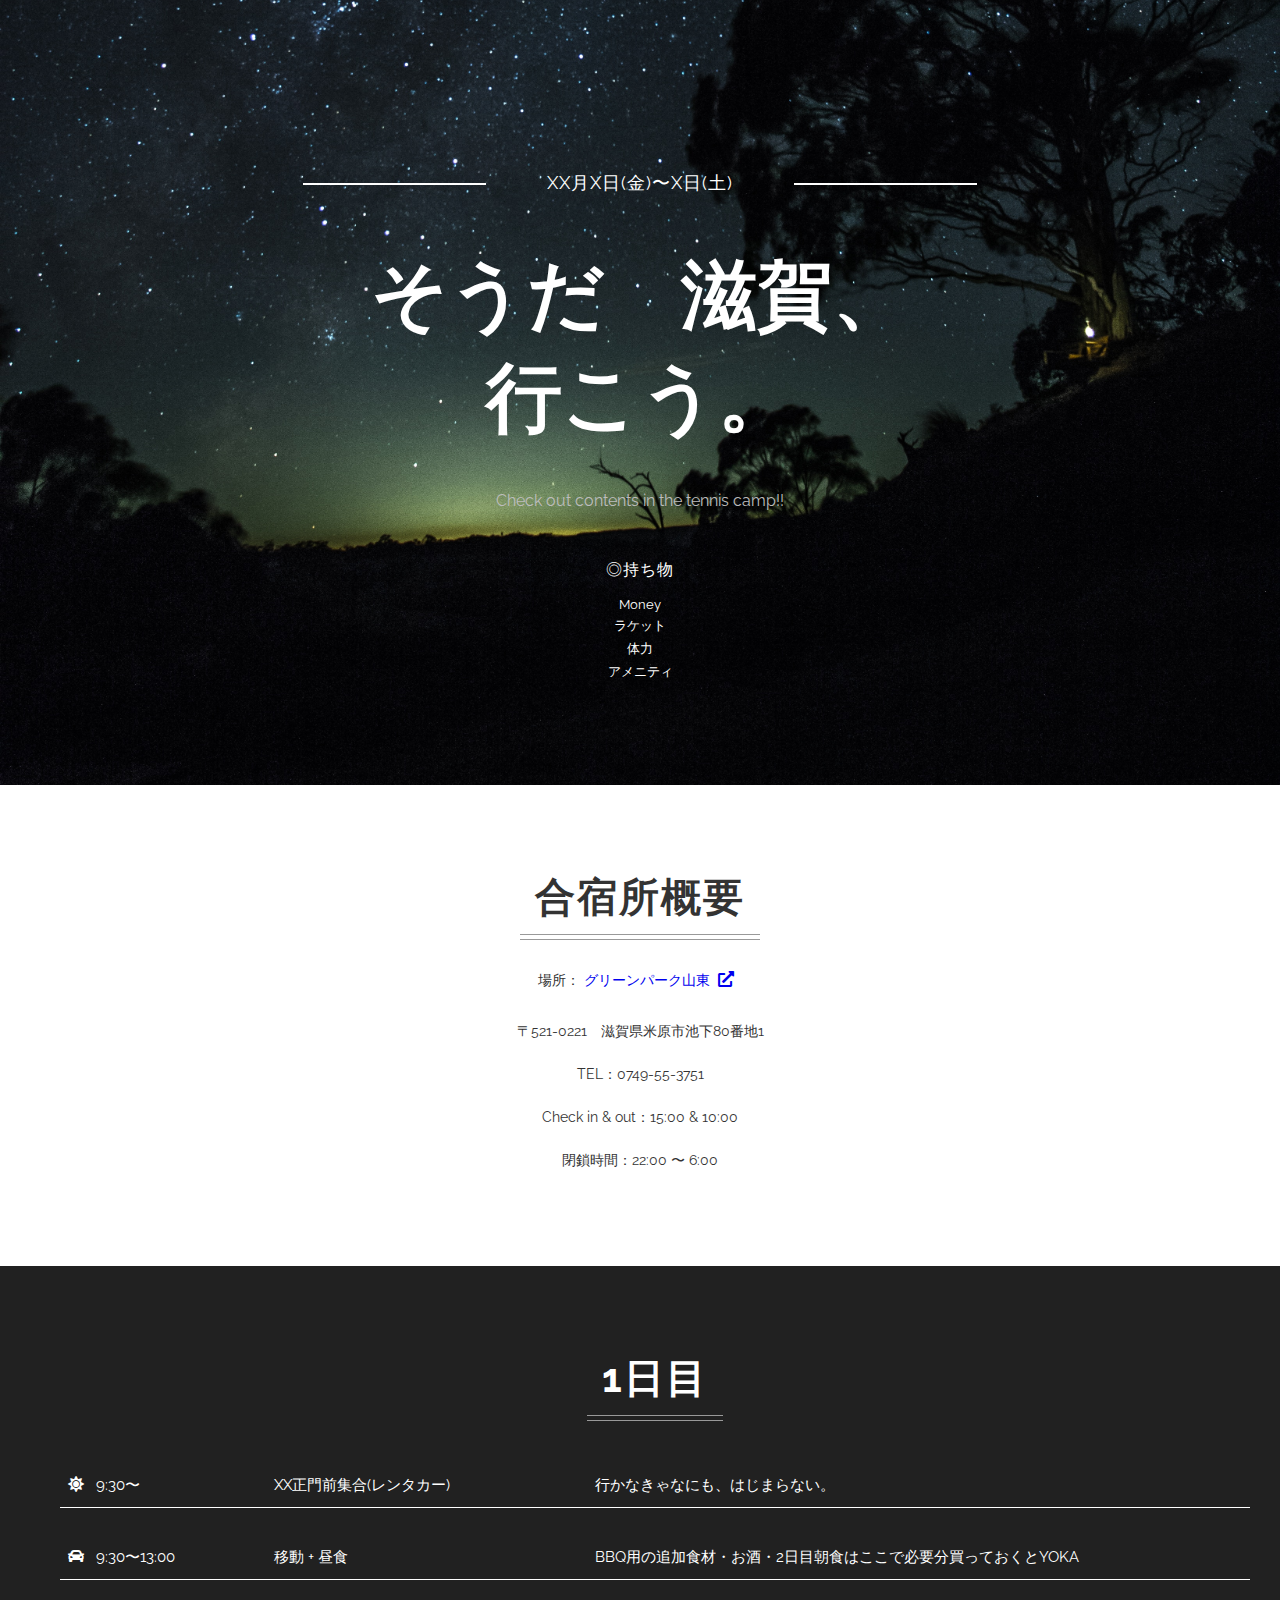
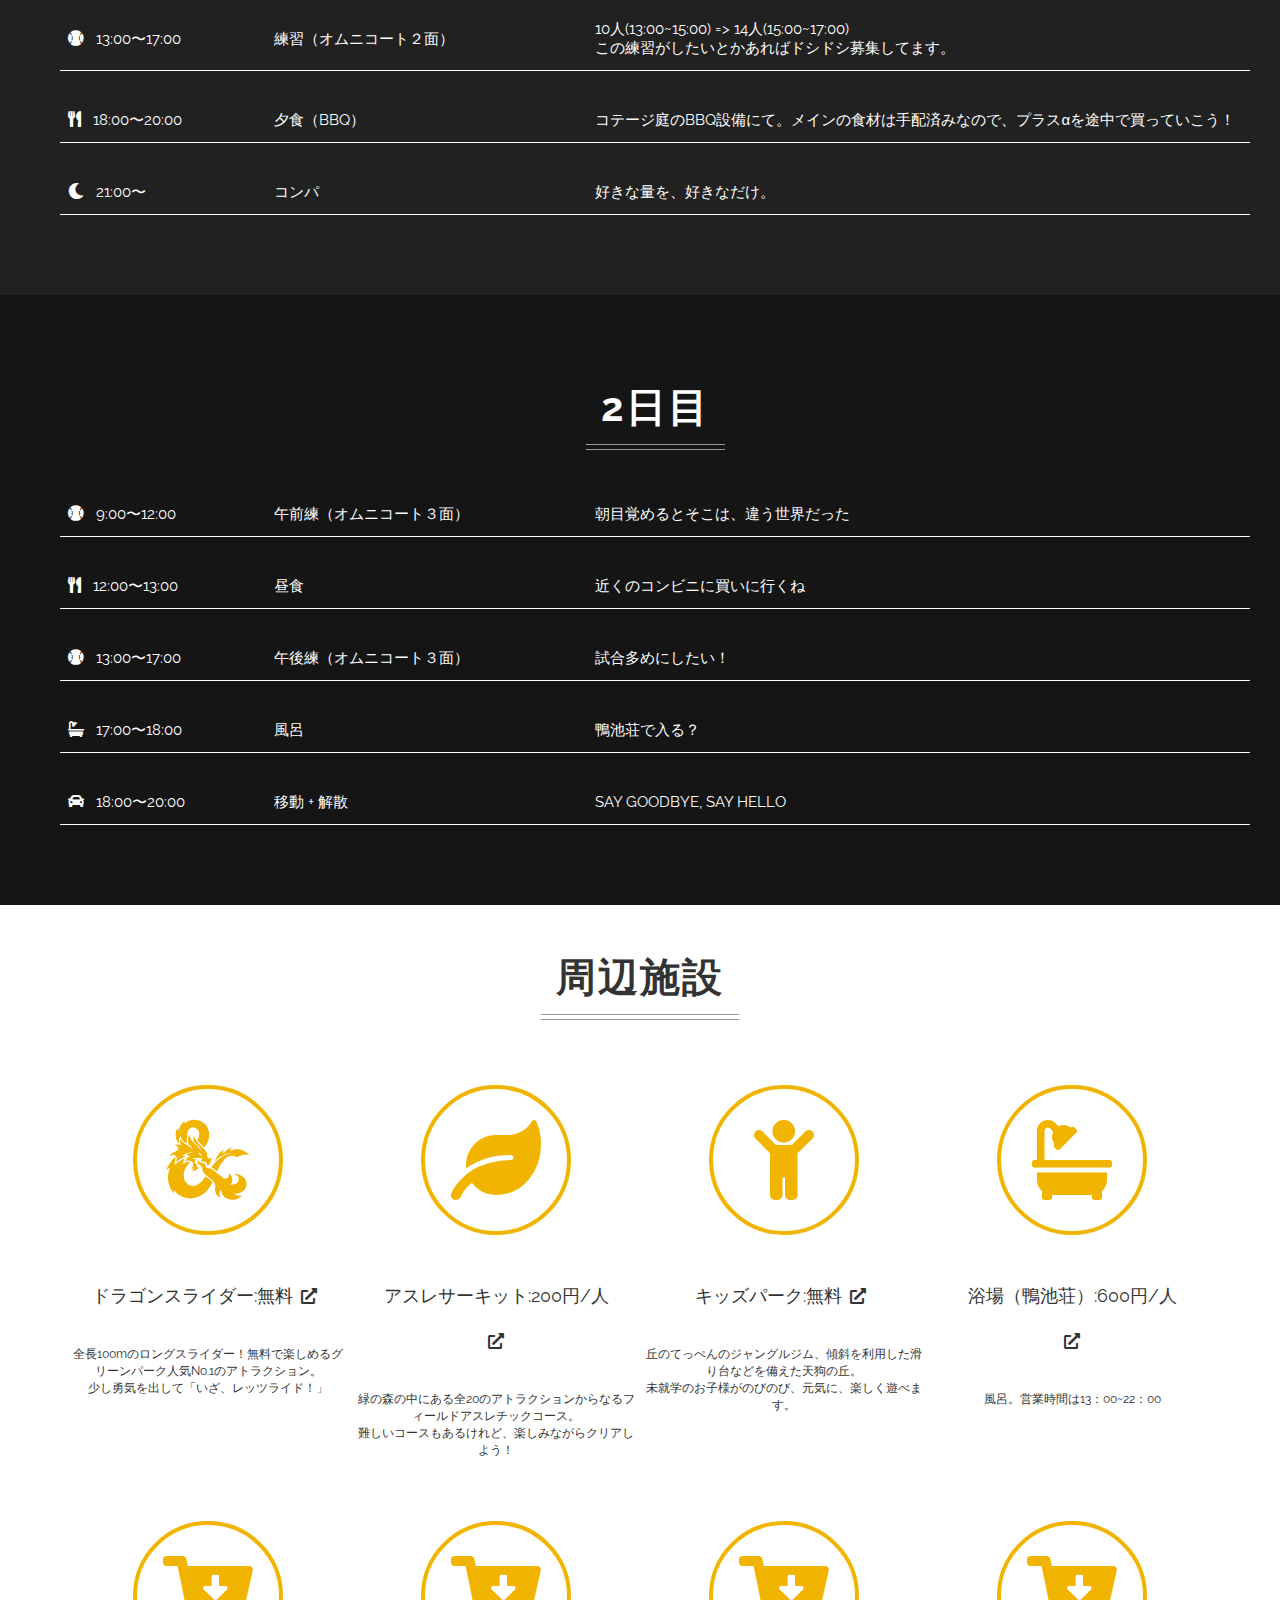
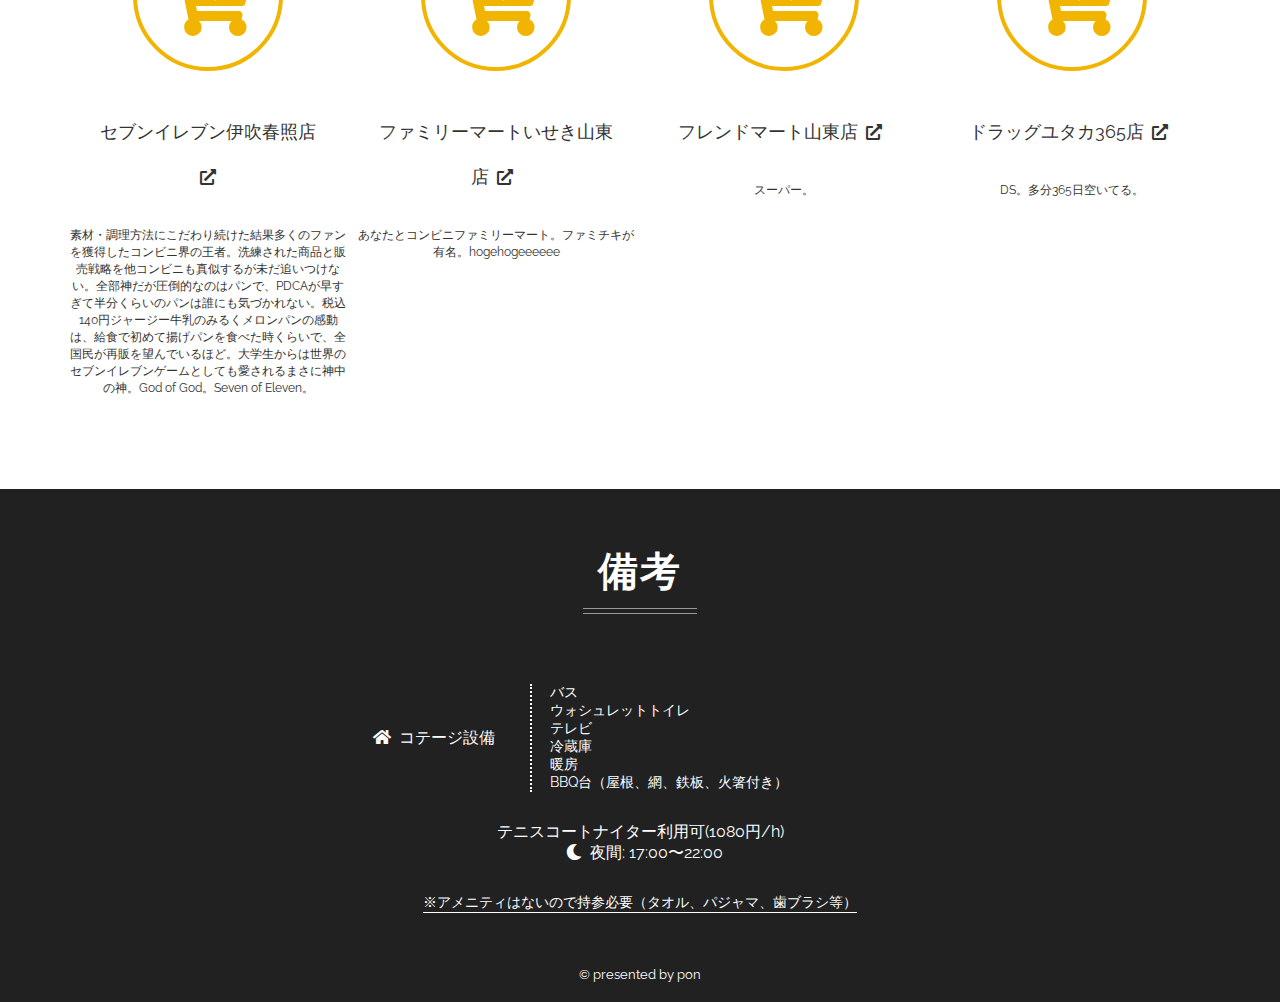
<file: modern_coding/singlepage-layout/index.html>
<!DOCTYPE html>
<html lang="ja">
<head>
  <meta charset="UTF-8">
  <meta name="viewport" content="width=device-width,initial-scale=1.0,minimum-scale=1.0">
  <title>旅のしおり</title>
  <link rel="stylesheet" href="http://fonts.googleapis.com/css?family=Raleway:700,400"> 
  <link rel="stylesheet" href="https://use.fontawesome.com/releases/v5.0.6/css/all.css">
  <link rel="stylesheet" href="css/normalize.css">
  <link rel="stylesheet" href="css/style.css">
</head>
<body>
  <header class="header center">
    <p class="site-title-sub">XX月X日(金)〜X日(土)</p>
    <h1 class="site-title">そうだ　滋賀、<br>行こう。</h1>
    <p class="site-description">Check out contents in the tennis camp!!</p>
    <div class="bring">
      <p class="top-msg">◎持ち物</p>
      <ul class="bring-item-box">
        <li class="bring-item">Money</li>
        <li class="bring-item">ラケット</li>
        <li class="bring-item">体力</li>
        <li class="bring-item">アメニティ</li>
        <li class="bring-item"></li>
      </ul>
    </div>
  </header>
  <section class="about center">
    <h2 class="heading">合宿所概要</h2>
    <div class="address">
      <span>場所：</span>
      <a class="about-text inline-block" href="https://greenpark-santo.com/" target="_blank">グリーンパーク山東<i class="fas fa-external-link-alt"></i></a>
    </div>
    <p class="about-text">〒521-0221　滋賀県米原市池下80番地1</p>
    <p class="about-text">TEL：0749-55-3751</p>
    <p class="about-text">Check in & out：15:00 & 10:00</p>
    <p class="about-text">閉鎖時間：22:00 〜 6:00</p>
  </section>
  <section class="first center">
    <div class="container">
      <h2 class="heading">1日目</h2>
      <div class="day first-wrapper">
        <div class="day-left first-contents-left">
          <i class="fas fa-sun"></i>
          <div class="time">9:30〜</div>
        </div>
        <div class="day-middle first-contents-middle">XX正門前集合(レンタカー)</div>
        <div class="day-right first-contents-right">行かなきゃなにも、はじまらない。</div>  
      </div>
      <div class="day first-wrapper">
        <div class="day-left first-contents-left">
          <i class="fa fa-car"></i>
          <div class="time">9:30〜13:00</div>
        </div>
        <div class="day-middle first-contents-middle">移動 + 昼食</div>
        <div class="day-right first-contents-right">BBQ用の追加食材・お酒・2日目朝食はここで必要分買っておくとYOKA</div>  
      </div>
      <div class="day first-wrapper">
        <div class="day-left first-contents-left">
          <i class="fas fa-baseball-ball"></i>
          <div class="time">13:00〜17:00</div>
        </div>
        <div class="day-middle first-contents-middle">練習（オムニコート２面）</div>
        <div class="day-right first-contents-right">10人(13:00~15:00) => 14人(15:00~17:00)<br>この練習がしたいとかあればドシドシ募集してます。</div>  
      </div>
      <div class="day first-wrapper">
        <div class="day-left first-contents-left">
          <i class="fas fa-utensils"></i>
          <div class="time">18:00〜20:00</div>
        </div>
        <div class="day-middle first-contents-middle">夕食（BBQ）</div>
        <div class="day-right first-contents-right">コテージ庭のBBQ設備にて。メインの食材は手配済みなので、プラスαを途中で買っていこう！</div>  
      </div>
      <div class="day first-wrapper">
        <div class="day-left first-contents-left">
          <i class="fas fa-moon"></i>
          <div class="time">21:00〜</div>
        </div>
        <div class="day-middle first-contents-middle">コンパ</div>
        <div class="day-right first-contents-right">好きな量を、好きなだけ。</div>  
      </div>
    </div>
  </section>
  <section class="second center">
    <div class="container">
      <h2 class="heading">2日目</h2>
      <div class="day second-wrapper">
        <div class="day-left second-contents-left">
          <i class="fas fa-baseball-ball"></i>
          <div class="time">9:00〜12:00</div>
        </div>
        <div class="day-middle second-contents-middle">午前練（オムニコート３面）</div>
        <div class="day-right second-contents-right">朝目覚めるとそこは、違う世界だった</div>
      </div>
      <div class="day second-wrapper">
        <div class="day-left second-contents-left">
          <i class="fas fa-utensils"></i>
          <div class="time">12:00〜13:00</div>
        </div>
        <div class="day-middle second-contents-middle">昼食</div>
        <div class="day-right second-contents-right">近くのコンビニに買いに行くね</div>
      </div>
      <div class="day second-wrapper">
        <div class="day-left second-contents-left">
          <i class="fas fa-baseball-ball"></i>
          <div class="time">13:00〜17:00</div>
        </div>
        <div class="day-middle second-contents-middle">午後練（オムニコート３面）</div>
        <div class="day-right second-contents-right">試合多めにしたい！</div>
      </div>
      <div class="day second-wrapper">
        <div class="day-left second-contents-left">
          <i class="fas fa-bath"></i>
          <div class="time">17:00〜18:00</div>
        </div>
        <div class="day-middle second-contents-middle">風呂</div>
        <div class="day-right second-contents-right">鴨池荘で入る？</div>
      </div>
      <div class="day second-wrapper">
        <div class="day-left second-contents-left">
          <i class="fa fa-car"></i>
          <div class="time">18:00〜20:00</div>
        </div>
        <div class="day-middle second-contents-middle">移動 + 解散</div>
        <div class="day-right second-contents-right">SAY GOODBYE, SAY HELLO</div>
      </div>
    </div>

  </section>
  <section class="facilities center">
    <h2 class="heading">周辺施設</h2>
    <div class="facility-wrapper">
      <div class="facility-box">
        <i class="fab fa-d-and-d facility-icon"></i>
        <div class="facility-title"><a href="https://greenpark-santo.com/facilities/dragon/" target="_blank" class="facility-text">ドラゴンスライダー:無料<i class="fas fa-external-link-alt"></i></a></div>
        <p class="facility-description">
          全長100mのロングスライダー！無料で楽しめるグリーンパーク人気No.1のアトラクション。<br>少し勇気を出して「いざ、レッツライド！」
        </p>
      </div>
      <div class="facility-box">
        <i class="facility-icon fas fa-leaf"></i>
        <div class="facility-title"><a href="https://greenpark-santo.com/facilities/dragon/" target="_blank" class="facility-text"><a href="https://greenpark-santo.com/facilities/athle/" target="_blank" class="facility-text">アスレサーキット:200円/人<i class="fas fa-external-link-alt"></i></a></div>
        <p class="facility-description">
          緑の森の中にある全20のアトラクションからなるフィールドアスレチックコース。<br>難しいコースもあるけれど、楽しみながらクリアしよう！
        </p>
      </div>
      <div class="facility-box">
        <i class="facility-icon fas fa-child"></i>
        <div class="facility-title"><a href="https://greenpark-santo.com/facilities/dragon/" target="_blank" class="facility-text"><a href="https://greenpark-santo.com/facilities/kidsarea/" target="_blank" class="facility-text">キッズパーク:無料<i class="fas fa-external-link-alt"></i></a></div>
        <p class="facility-description">
          丘のてっぺんのジャングルジム、傾斜を利用した滑り台などを備えた天狗の丘。<br>未就学のお子様がのびのび、元気に、楽しく遊べます。
        </p>
      </div>
      <div class="facility-box">
        <i class="facility-icon fas fa-bath"></i>
        <div class="facility-title"><a href="https://greenpark-santo.com/facilities/dragon/" target="_blank" class="facility-text"><a href="https://greenpark-santo.com/facilities/kamoikeso/" target="_blank" class="facility-text">浴場（鴨池荘）:600円/人<i class="fas fa-external-link-alt"></i></a></div>
        <p class="facility-description">
          風呂。営業時間は13：00~22：00
        </p>
      </div>
    </div>
    <div class="facility-wrapper">
      <div class="facility-box">
        <i class="facility-icon fas fa-cart-arrow-down"></i>
        <div class="facility-title"><a href="https://greenpark-santo.com/facilities/dragon/" target="_blank" class="facility-text"><a href="https://greenpark-santo.com/facilities/athle/" target="_blank" class="facility-text">セブンイレブン伊吹春照店<i class="fas fa-external-link-alt"></i></a></div>
        <p class="facility-description">
          素材・調理方法にこだわり続けた結果多くのファンを獲得したコンビニ界の王者。洗練された商品と販売戦略を他コンビニも真似するが未だ追いつけない。全部神だが圧倒的なのはパンで、PDCAが早すぎて半分くらいのパンは誰にも気づかれない。税込140円ジャージー牛乳のみるくメロンパンの感動は、給食で初めて揚げパンを食べた時くらいで、全国民が再販を望んでいるほど。大学生からは世界のセブンイレブンゲームとしても愛されるまさに神中の神。God of God。Seven of Eleven。
        </p>
      </div>
      <div class="facility-box">
        <i class="fas fa-cart-arrow-down facility-icon"></i>
        <div class="facility-title"><a href="https://greenpark-santo.com/facilities/dragon/" target="_blank" class="facility-text">ファミリーマートいせき山東店<i class="fas fa-external-link-alt"></i></a></div>
        <p class="facility-description">
          あなたとコンビニファミリーマート。ファミチキが有名。hogehogeeeeee
        </p>
      </div>
      <div class="facility-box">
        <i class="facility-icon fas fa-cart-arrow-down"></i>
        <div class="facility-title"><a href="https://greenpark-santo.com/facilities/dragon/" target="_blank" class="facility-text"><a href="https://greenpark-santo.com/facilities/kidsarea/" target="_blank" class="facility-text">フレンドマート山東店<i class="fas fa-external-link-alt"></i></a></div>
        <p class="facility-description">
          スーパー。
        </p>
      </div>
      <div class="facility-box">
        <i class="facility-icon fas fa-cart-arrow-down"></i>
        <div class="facility-title"><a href="https://greenpark-santo.com/facilities/dragon/" target="_blank" class="facility-text"><a href="https://greenpark-santo.com/facilities/kamoikeso/" target="_blank" class="facility-text">ドラッグユタカ365店<i class="fas fa-external-link-alt"></i></a></div>
        <p class="facility-description">
          DS。多分365日空いてる。
        </p>
      </div>
    </div>
  </section>
  <section class="remarks center">
    <h2 class="heading">備考</h2>
    <div class="remark-main">
      <ul class="cottage-facility-wrapper">
        <p class="cottage-facility-text"><i class="fas fa-home"></i>コテージ設備</p>
        <div class="cottage-facilities">
          <li class="cottage-facility-list">バス</li>
          <li class="cottage-facility-list">ウォシュレットトイレ</li>
          <li class="cottage-facility-list">テレビ</li>
          <li class="cottage-facility-list">冷蔵庫</li>
          <li class="cottage-facility-list">暖房</li>
          <li class="cottage-facility-list">BBQ台（屋根、網、鉄板、火箸付き）</li>
        </div>
      </ul>
    </div>
    <div class="remark">
      <p class="tennis-coat">テニスコートナイター利用可(1080円/h)<br><i class="fas fa-moon"></i>夜間: 17:00〜22:00</p>
    </div>
    <div class="remark">
      <p class="amenity">※アメニティはないので持参必要（タオル、パジャマ、歯ブラシ等）</p>
    </div>
  </section>
  <footer class="footer">
    © presented by pon
  </footer>

</body>
</html>
</file>
<file: modern_coding/singlepage-layout/css/style.css>
@charset "UTF-8";

/* --------------------------------
 * base
 * -------------------------------- */
html {
  font-size: 62.5%;
}
body {
  background: #151515 url('../images/aurola.jpg') no-repeat fixed left bottom;
  background-size: cover;
  color: #fff;
  font-size: 1.4rem;
  font-family: Raleway, "Hiragino Kaku Gothic ProN",  Meiryo,  sans-serif;
}
*, *::before, *::after {
  box-sizing: border-box;
}
ul {
  list-style: none;
  padding: 0;
}
a {
  text-decoration: none;
}
.link::after {
  content: '';
  style: ;
}
.center {
  text-align: center;
}
.heading {
  font-size: 4rem;
  letter-spacing: 2px;
  margin: 30px 0 15px;
  position: relative;
  display: inline-block;
  padding: 15px;
}
.heading::before,
.heading::after {
  content: '';
  position: absolute;
  right: 0;
  bottom: 0;
  left: 0;
  border-bottom: 1px solid #999;
}
.heading::before {
  bottom: 5px;
}
.container {
  padding: 0 30px 0 60px;
}

.fa, .fas {
  font-size: 1.6rem;
  margin: 0 0.8rem;
}

/* タイトル部分　*/
.header {
  padding: 170px 30px 80px;
}

.site-title-sub {
  font-size: 130%;
  letter-spacing: 1px;
  margin: 0 0 30px;
}

.site-title-sub::before,
.site-title-sub::after {
  content: '';
  display: inline-block;
  width: 15%;
  height: 2px;
  background: #fff;
  vertical-align: middle;
}
.site-title-sub::before {
  margin-right: 5%;
} 
.site-title-sub::after {
  margin-left: 5%;
}


.site-title {
  font-size: 7.6rem;
  margin: 50px 0 40px;
}
.site-description {
  font-size: 1.6rem;
  color: #BDBDBD;
  margin-bottom: 50px;
}

.top-msg {
  font-size: 1.6rem;
  letter-spacing: 1px;
}
.bring-item {
  font-size: 1.3rem;
  padding-bottom: 5px;
}

/* 合宿所概要　*/
.about {
  background: #fff;
  color: #333;
  padding: 40px 30px 80px;
}

.address {
  width: 100%;
}

.about-text {
  display: block;
  font-size: 1.4rem;
  line-height: 2.5;
  margin: 8px 0;
}

/* 1日目　*/
.first {
  background: #212121;
  padding: 40px 0 80px;
}
.day {
  display: table;
  width: 100%;
  margin-top: 40px;
  border-bottom: 1px solid #fff;
}
.day-left, .day-middle, .day-right {
  display: table-cell;
  font-size: 1.5rem;
  padding-bottom: 12px;
  text-align: left;
  vertical-align: middle;
}
.day-left {
  width:18%;
}
.day-middle {
  width: 25%;
}
.day-right {
  width: 57%;
  vertical-align: baseline;
  padding-left: 2%;
}
.day-left .icon {
  display: inline-block;
  width: 10%;
  float: left;
}
.day-left .time {
  display: inline-block;
}

/* 2日目　*/
.second {
  background: none;
  padding: 40px 0 80px;
}

/* 周辺施設　*/
.facilities {
  background: #fff;
  color: #333;
  padding-bottom: 80px;
}
.facility-wrapper {
  display: table;
  width: 90%;
  margin: 50px auto 0;
  table-layout: fixed;
  font-size: 1.4rem;
}
.facility-box {
  display: table-cell;
  padding: 0 5px;
}
.facility-icon {
  width: 150px;
  height: 150px;
  margin-bottom: 30px;
  border: 4px solid;
  border-radius: 50%;
  color: #f1b400;
  font-size: 8rem;
  line-height: 142px;
}
.facility-title {
  margin: 0 20px 20px;
  font-size: 1.8rem;
}
.facility-text {
  display: inline-block;
  color: #333;
  line-height: 2.5;
  margin: 8px 0;
}
.facility-description {
  font-size: 1.2rem;
}

/* 備考　*/
.remarks {
  background: #212121;
}
.remarks .heading {
  margin: 40px 0;
}
.remark-main {
  margin: 20px 0 ;
  padding: 10px 0 ;
}
.amenity {
  display: inline-block;
  border-bottom: 1px solid #fff;
}
.tennis-coat {
  font-size: 1.6rem;
}
.cottage-facility-wrapper {
  display: table;
  margin: 0 auto;
}
.cottage-facility-text {
  display: table-cell;
  font-size: 1.6rem;
  width: 30%;
  vertical-align: middle;
  color: #fff;
  padding-right: 35px;
}
.cottage-facilities {
  display: table-cell;
  width: 70%;
  border-left: 2px dotted #fff;
  padding-left: 18px;
}
.cottage-facility-list {
  color: #fff;
  margin: 0 auto;
  text-align: left;
}

.inline-block {
  display: inline-block;
}

.footer {
  background: #212121;
  padding: 40px 0 20px;
  font-size: 1.3rem;
  text-align: center;
}

/* スマートフォン　*/

@media (max-width: 1024px) {
  body {
    background-image: none;
  }
}
@media (max-width: 768px) {
  body {
    font-size: 1.3rem;
  }
  .heading {
    margin-top: 20px;
    font-size: 2.5rem;
  }
  .container {
    padding: 0 10px 0 15px;
  }

  /* --- header --- */
  .header {
    padding-top: 60px;
  }
  .site-title-sub {
    font-size: 1.7rem;
  }
  .site-title-sub::before,
  .site-title-sub::after {
    display: block;
    width: 80%;
    margin: 10px auto;
  }
  .site-title {
    margin-top: 35px;
    font-size: 5rem;
  }

  /* --- about --- */
  .about-text {
    line-height: 1.8;
  }

  /* --- works --- */
  .first-wrapper,
  .work-box {
    display: block;
  }
  .work-image {
    display: none;
  }
  .work-description {
    position: relative;
  }
  .work-box::after {
    top: 0;
    height: 100%;
    background-size: cover;
    transform: none;
  }
  .day-left, .day-middle, .day-right {
    vertical-align: middle;
    font-size: 1.4rem;
  }
  .day-right {
    font-size: 1.5rem;
    vertical-align: normal;
  }

  /* --- skills --- */
  .facility-wrapper,
  .facility-box {
    display: block;
    margin: 40px auto;
  }
  .facility-icon {
    width: 100px;
    height: 100px;
    font-size: 5rem;
    line-height: 92px;
  }
  .facility-text {
    margin: 0;
  }
</file>
